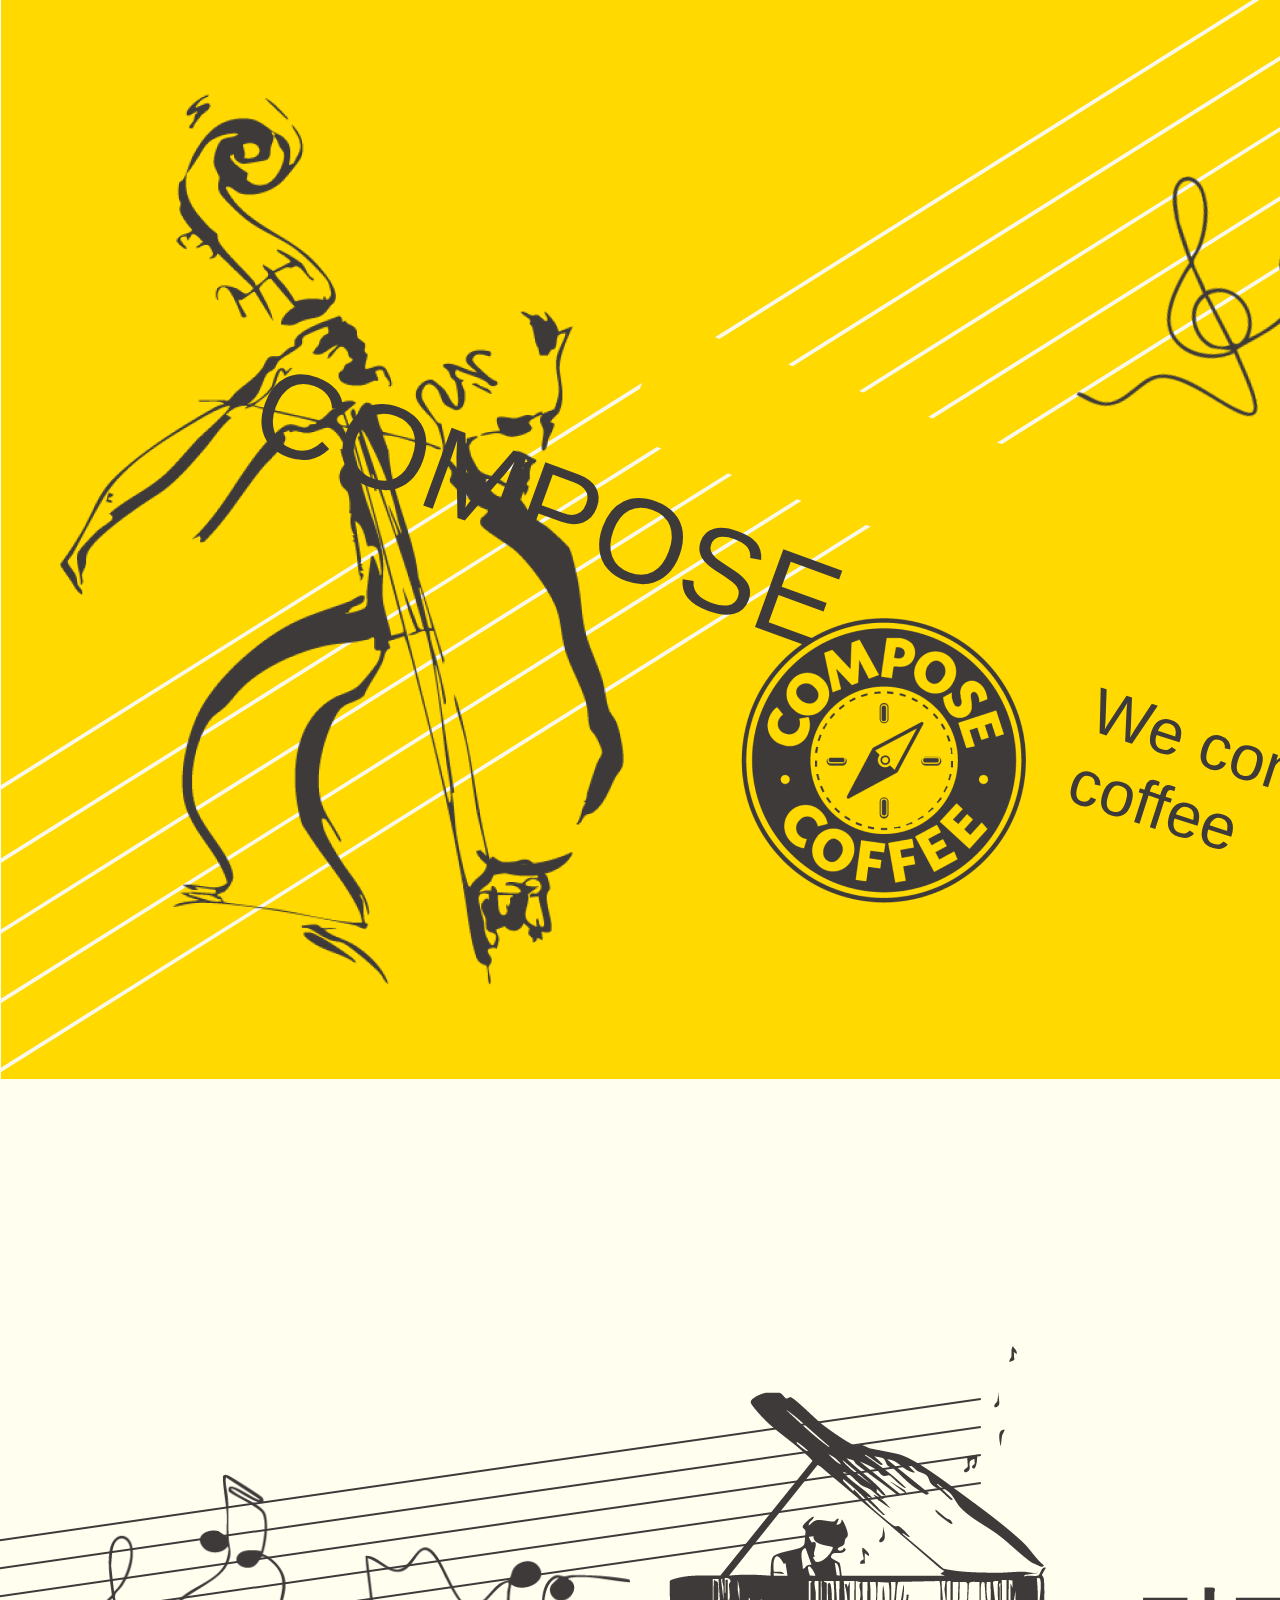
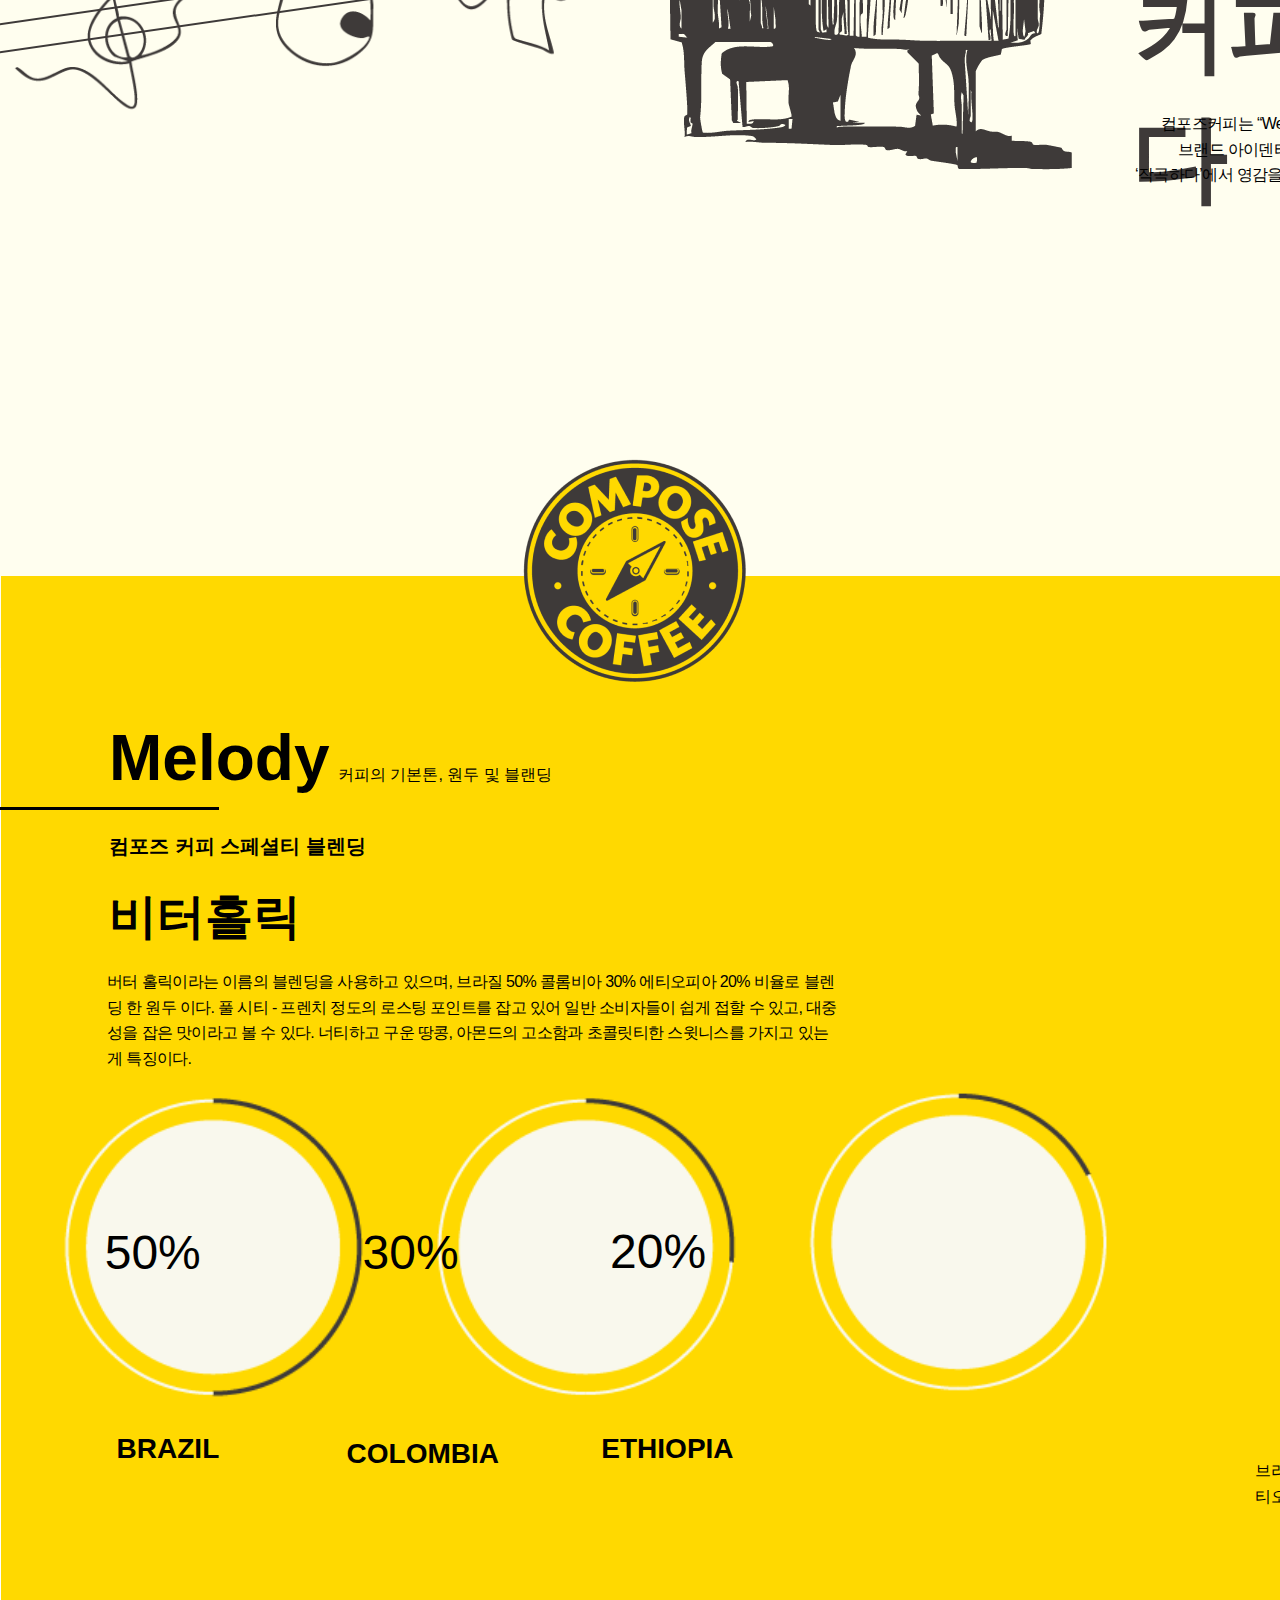
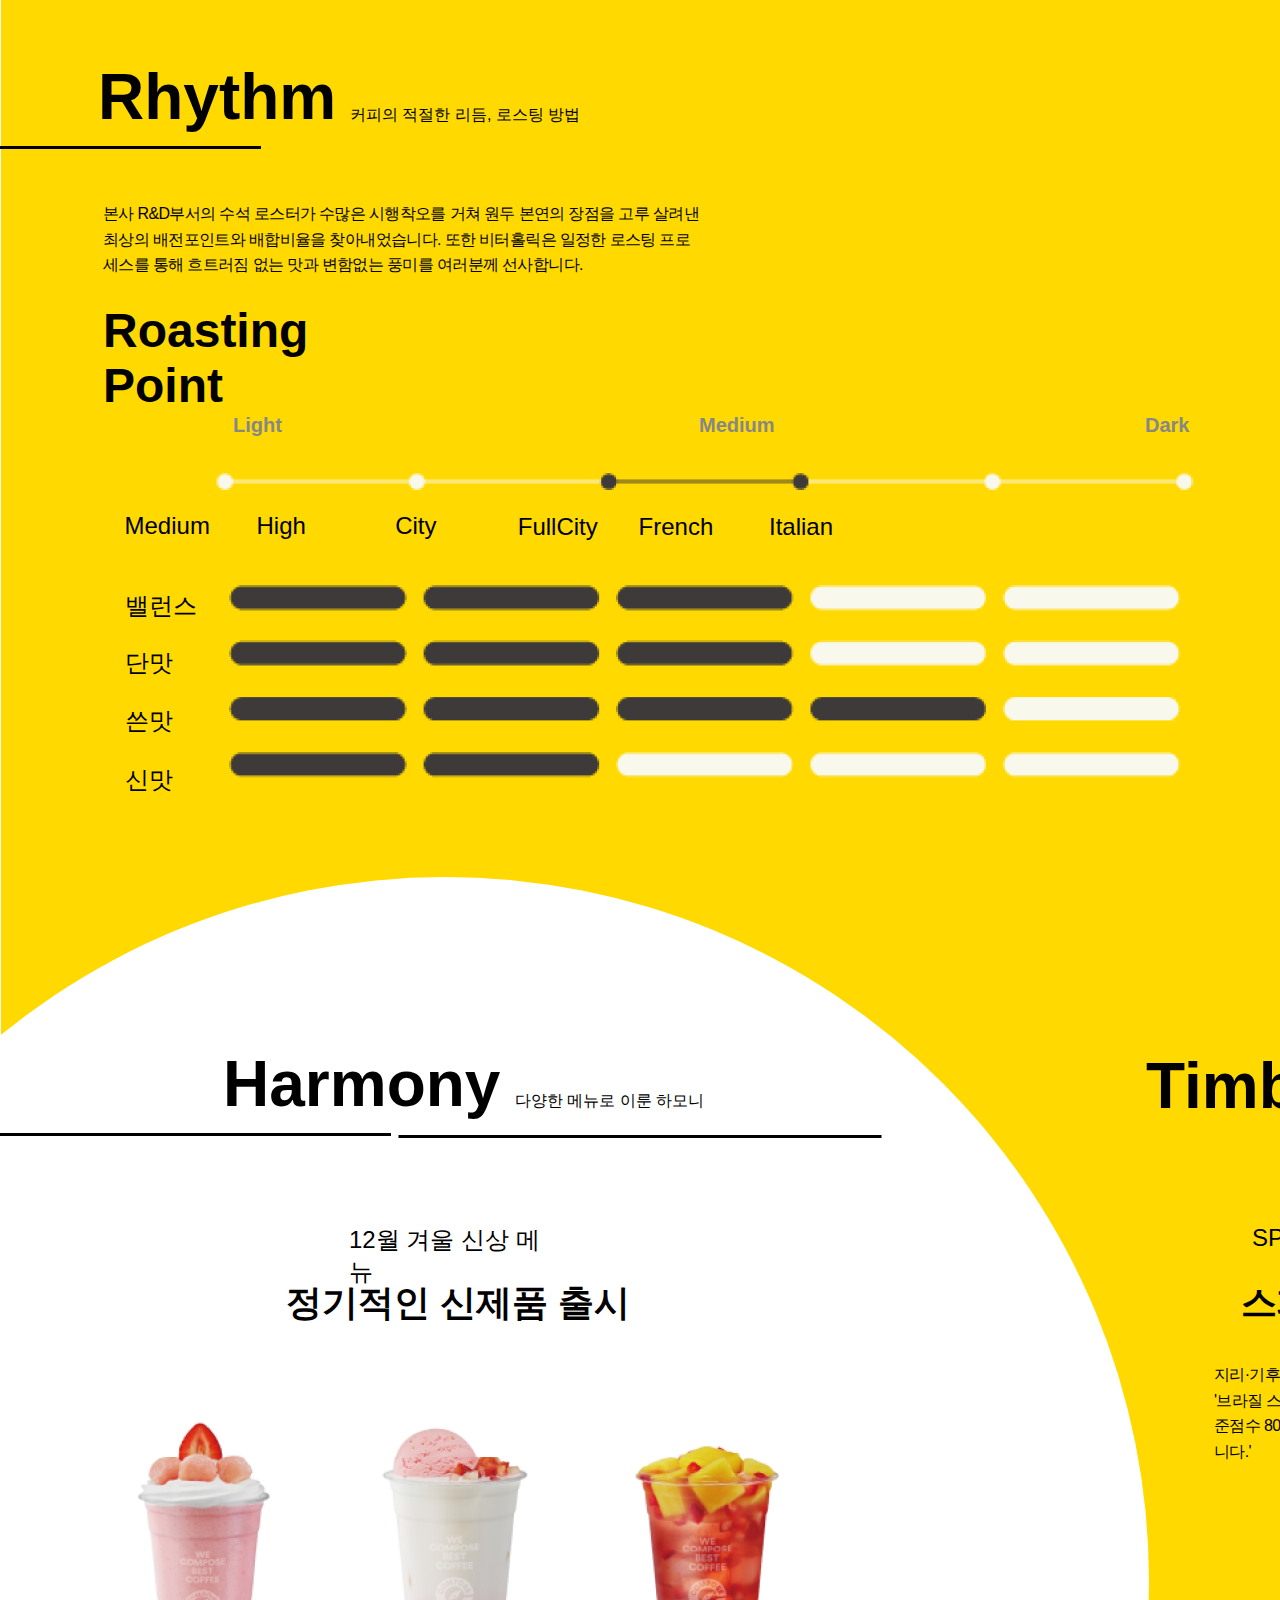
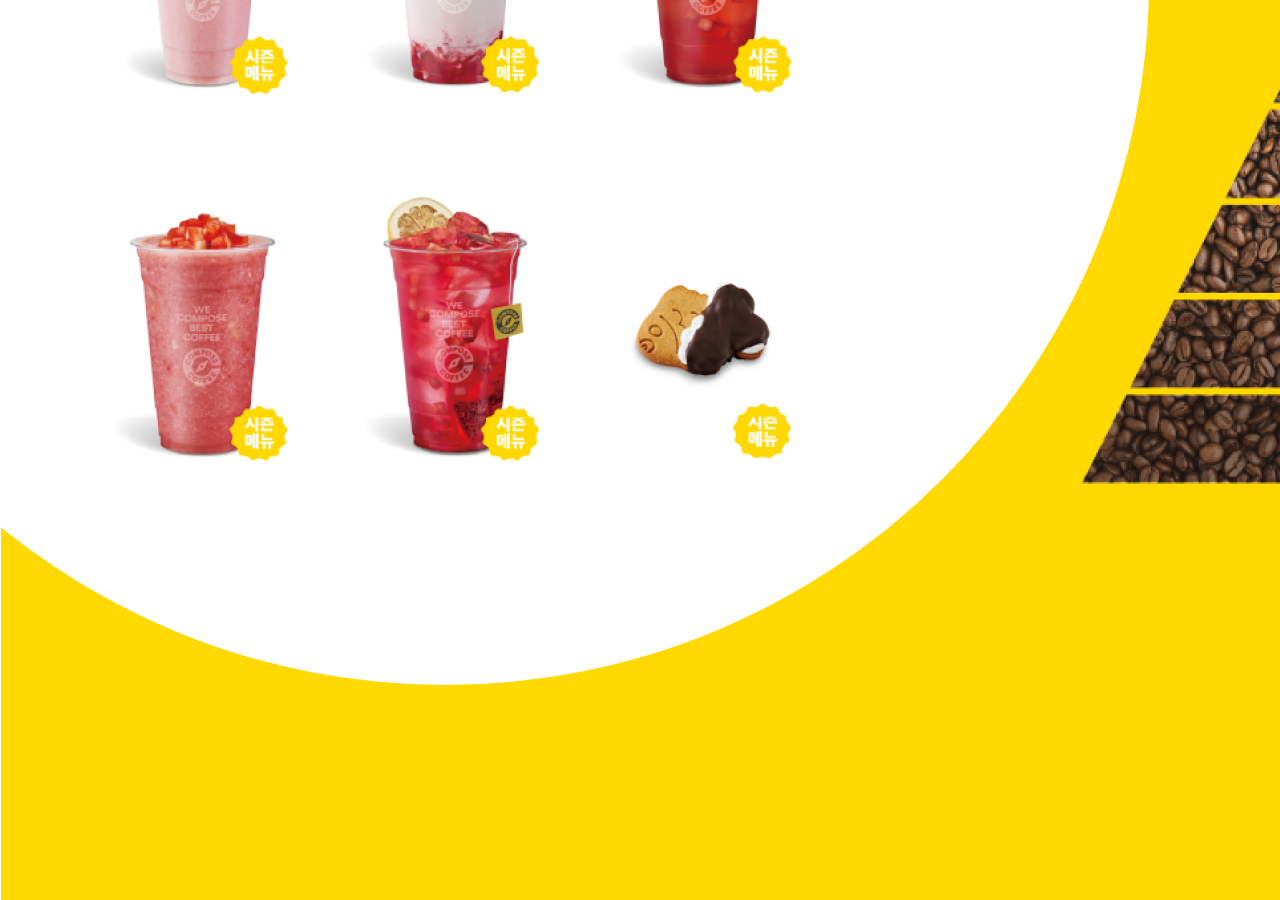
<file: index.html>
<!DOCTYPE html>
<html lang="en">
<head>
  <meta charset="UTF-8">
  <meta http-equiv="X-UA-Compatible" content="IE=edge">
  <meta name="viewport" content="width=device-width, initial-scale=1.0">
  <link rel="stylesheet" href="./vars.css">
  <link rel="stylesheet" href="./style.css">
  
  
  <style>
   a,
   button,
   input,
   select,
   h1,
   h2,
   h3,
   h4,
   h5,
   * {
       box-sizing: border-box;
       margin: 0;
       padding: 0;
       border: none;
       text-decoration: none;
       background: none;
   
       -webkit-font-smoothing: antialiased;
   }
   
   menu, ol, ul {
       list-style-type: none;
       margin: 0;
       padding: 0;
   }
   </style>
  <title>Document</title>
</head>
<body>
  <div class="frame-1">
    <div class="rectangle-5"></div>
    <div class="rectangle-4"></div>
    <div class="ellipse-1"></div>
    <div class="_50-30-20">
      버터 홀릭이라는 이름의 블렌딩을 사용하고 있으며, 브라질 50% 콜롬비아 30%
      에티오피아 20% 비율로 블렌딩 한 원두 이다. 풀 시티 - 프렌치 정도의 로스팅
      포인트를 잡고 있어 일반 소비자들이 쉽게 접할 수 있고, 대중성을 잡은 맛이라고
      볼 수 있다. 너티하고 구운 땅콩, 아몬드의 고소함과 초콜릿티한 스윗니스를
      가지고 있는 게 특징이다. 
    </div>
    <div class="div">
      브라질, 콜롬비아를 베이스로 커피의 토스티하고 고소한 맛을 중심으로
      에티오피아 커피를 배합해 커피 특유의 쓴 맛을 초콜릿티하게 표현한 블렌딩
    </div>
    <div class="bsca-80">
      지리·기후·생산지 등의 특별한 환경에서 자란 커피 중 &#039;브라질 스페셜티
      커피 협회(BSCA)의 평가를 거쳐 기준점수 80점 이상을 받은 우수한 등급의 커피를
      말합니다.&#039;
    </div>
    <div class="specialty-blending">SPECIALTY BLENDING</div>
    <div class="_12">12월 겨울 신상 메뉴</div>
    <div class="melody">Melody</div>
    <div class="timbre">Timbre</div>
    <div class="harmony">Harmony</div>
    <div class="div2">커피의 기본톤, 원두 및 블랜딩</div>
    <div class="div3">커피의 적절한 리듬, 로스팅 방법</div>
    <div class="div4">컴포즈만의 특별한 음색, 스페셜티 커피</div>
    <div class="div5">다양한 메뉴로 이룬 하모니</div>
    <div class="div6">컴포즈 커피 스페셜티 블렌딩</div>
    <div class="div7">비터홀릭</div>
    <div class="roasting-point">Roasting Point</div>
    <div class="div8">스페셜티 커피란</div>
    <div class="div9">정기적인 신제품 출시</div>
    <div class="ellipse-12"></div>
    <div class="fazenda-rancho-grande">FAZENDA RANCHO GRANDE</div>
    <div
      class="region-sul-de-minas-quality-specialty-altitude-930-1000-m-crop-2022-23-variety-yellow-bourbon-process-natural-score-84-5"
    >
      Region : Sul de minas
      <br />
      Quality : Specialty
      <br />
      Altitude : 930-1000m
      <br />
      Crop : 2022/23
      <br />
      Variety : Yellow Bourbon
      <br />
      Process : Natural
      <br />
      Score : 84,5
      <br />
    </div>
    <div class="div10">컴포즈커피 ‘올해의 산지’</div>
    <div class="group-2">
      <div class="group-1">
        <div class="medium">Medium</div>
        <div class="high">High</div>
        <div class="city">City</div>
        <div class="full-city">FullCity</div>
        <div class="french">French</div>
        <div class="italian">Italian</div>
      </div>
      <div class="div11">밸런스</div>
      <div class="div12">단맛</div>
      <div class="div13">쓴맛</div>
      <div class="div14">신맛</div>
      <div class="light">Light</div>
      <div class="medium2">Medium</div>
      <div class="dark">Dark</div>
    </div>
    <div class="group-5">
      <div class="r-d">
        본사 R&amp;D부서의 수석 로스터가 수많은 시행착오를 거쳐 원두 본연의 장점을
        고루 살려낸 최상의 배전포인트와 배합비율을 찾아내었습니다. 또한 비터홀릭은
        일정한 로스팅 프로세스를 통해 흐트러짐 없는 맛과 변함없는 풍미를 여러분께
        선사합니다.
      </div>
      <div class="rhythm">Rhythm</div>
      <div class="line-11"></div>
    </div>
    <div class="line-13"></div>
    <div class="line-14"></div>
    <div class="line-12"></div>
    <div class="line-6"></div>
    <div class="line-7"></div>
    <div class="line-8"></div>
    <div class="line-9"></div>
    <div class="line-10"></div>
    <div class="div15">커피를 작곡하다</div>
    <div class="we-compose-best-coffee-compose">
      컴포즈커피는 “We compose best coffee(우리는 최고의 커피를 만든다)”라는
      슬로건 아래
      <br />
      브랜드 아이덴티티, 매장 인테리어 등에 변화를 주었다. 컴포즈(compose)의
      어원인
      <br />
      ‘작곡하다’에서 영감을 받은 오선지 그래픽을 형상화하여 다양한 로고
      어플리케이션으로 활용한다.
    </div>
    <div class="image-1"></div>
    <div class="rectangle-1"></div>
    <div class="line-4"></div>
    <div class="line-3"></div>
    <div class="line-2"></div>
    <div class="line-1"></div>
    <div class="line-5"></div>
    <div class="rectangle-3"></div>
    <div class="compose">COMPOSE</div>
    <div class="we-compose-best-coffee">We compose best coffee</div>
    <div class="frame-2"></div>
    <img class="div16" src="div15.png" />
    <img class="div17" src="div16.png" />
    <img class="div18" src="div17.png" />
    <img class="div19" src="div18.png" />
    <img class="div20" src="div19.png" />
    <img class="div21" src="div20.png" />
    <img class="div22" src="div21.png" />
    <img class="div23" src="div22.png" />
    <img class="div24" src="div23.png" />
    <img class="div25" src="div24.png" />
    <img class="div26" src="div25.png" />
    <img class="div27" src="div26.png" />
    <div class="group-4">
      <img class="div28" src="div27.png" />
      <div class="brazil">BRAZIL</div>
      <div class="colombia">COLOMBIA</div>
      <div class="ethiopia">ETHIOPIA</div>
      <div class="group-3">
        <div class="_50">50%</div>
        <div class="_30">30%</div>
        <div class="_20">20%</div>
      </div>
    </div>
  </div>
  
</body>
</html>
</file>
<file: vars.css>
/* Figma Styles of your File */
:root {
  /* Colors */
  /* Fonts */
  /* Effects */
}
</file>
<file: style.css>
.frame-1,
.frame-1 * {
  box-sizing: border-box;
}
.frame-1 {
  background: #ffffff;
  height: 5700px;
  position: relative;
  overflow: hidden;
}
.group-6 {
  position: absolute;
  inset: 0;
}
.rectangle-5 {
  background: #fffeef;
  width: 2350px;
  height: 1296px;
  position: absolute;
  left: -11px;
  top: 972px;
}
.rectangle-4 {
  background: #ffd900;
  width: 1920px;
  height: 3539px;
  position: absolute;
  left: 1px;
  top: 2176px;
}
.ellipse-1 {
  background: #ffffff;
  border-radius: 50%;
  width: 1408px;
  height: 1408px;
  position: absolute;
  left: -259px;
  top: 4077px;
}
._50-30-20 {
  color: var(--, #3e3a39);
  text-align: left;
  font-family: var(---font-family, "Judson-Regular", sans-serif);
  font-size: var(---font-size, 16px);
  line-height: var(---line-height, 160.2%);
  letter-spacing: var(---letter-spacing, -0.04em);
  font-weight: var(---font-weight, 400);
  position: absolute;
  left: 107px;
  top: 2569px;
  width: 732px;
  height: 85px;
}
.div {
  color: var(--, #3e3a39);
  text-align: center;
  font-family: var(---font-family, "Judson-Regular", sans-serif);
  font-size: var(---font-size, 16px);
  line-height: var(---line-height, 160.2%);
  letter-spacing: var(---letter-spacing, -0.04em);
  font-weight: var(---font-weight, 400);
  position: absolute;
  left: 1255px;
  top: 3058px;
  width: 496px;
  height: 42px;
}
.bsca-80 {
  color: var(--, #3e3a39);
  text-align: left;
  font-family: var(---font-family, "Judson-Regular", sans-serif);
  font-size: var(---font-size, 16px);
  line-height: var(---line-height, 160.2%);
  letter-spacing: var(---letter-spacing, -0.04em);
  font-weight: var(---font-weight, 400);
  position: absolute;
  left: 1214px;
  top: 4562px;
  width: 364px;
  height: 261px;
}
.specialty-blending {
  color: var(--, #3e3a39);
  text-align: left;
  font-family: "BookkGothic-Light", sans-serif;
  font-size: 24px;
  font-weight: 300;
  position: absolute;
  left: 1252px;
  top: 4424px;
  width: 262px;
  height: 29px;
}
._12 {
  color: var(--, #3e3a39);
  text-align: left;
  font-family: "BookkGothic-Light", sans-serif;
  font-size: 24px;
  font-weight: 300;
  position: absolute;
  left: 349px;
  top: 4424px;
  width: 213px;
  height: 29px;
}
.melody {
  color: var(--, #3e3a39);
  text-align: left;
  font-family: "Judson-Bold", sans-serif;
  font-size: 64px;
  font-weight: 700;
  position: absolute;
  left: 109px;
  top: 2321px;
  width: 262px;
  height: 31px;
}
.timbre {
  color: var(--, #3e3a39);
  text-align: left;
  font-family: "Judson-Bold", sans-serif;
  font-size: 64px;
  font-weight: 700;
  position: absolute;
  left: 1146px;
  top: 4249px;
  width: 262px;
  height: 31px;
}
.harmony {
  color: var(--, #3e3a39);
  text-align: left;
  font-family: "Judson-Bold", sans-serif;
  font-size: 64px;
  font-weight: 700;
  position: absolute;
  left: 223px;
  top: 4247px;
  width: 397px;
  height: 31px;
}
.div2 {
  color: var(--, #3e3a39);
  text-align: left;
  font-family: "Judson-Regular", sans-serif;
  font-size: 16px;
  font-weight: 400;
  position: absolute;
  left: 338px;
  top: 2365px;
  width: 287px;
  height: 26px;
}
.div3 {
  color: var(--, #3e3a39);
  text-align: left;
  font-family: "Judson-Regular", sans-serif;
  font-size: 16px;
  font-weight: 400;
  position: absolute;
  left: 350px;
  top: 3305px;
  width: 287px;
  height: 26px;
}
.div4 {
  color: var(--, #3e3a39);
  text-align: left;
  font-family: "Judson-Regular", sans-serif;
  font-size: 16px;
  font-weight: 400;
  position: absolute;
  left: 1380px;
  top: 4294px;
  width: 287px;
  height: 26px;
}
.div5 {
  color: var(--, #3e3a39);
  text-align: left;
  font-family: "Judson-Regular", sans-serif;
  font-size: 16px;
  font-weight: 400;
  position: absolute;
  left: 515px;
  top: 4291px;
  width: 287px;
  height: 26px;
}
.div6 {
  color: var(--, #3e3a39);
  text-align: left;
  font-family: "Judson-Bold", sans-serif;
  font-size: 20px;
  font-weight: 700;
  position: absolute;
  left: 109px;
  top: 2433px;
  width: 287px;
  height: 26px;
}
.div7 {
  color: var(--, #3e3a39);
  text-align: left;
  font-family: "Judson-Bold", sans-serif;
  font-size: 48px;
  font-weight: 700;
  position: absolute;
  left: 109px;
  top: 2485px;
  width: 196px;
  height: 26px;
}
.roasting-point {
  color: var(--, #3e3a39);
  text-align: left;
  font-family: "Judson-Bold", sans-serif;
  font-size: 48px;
  font-weight: 700;
  position: absolute;
  left: 103px;
  top: 3503px;
  width: 319px;
  height: 56px;
}
.div8 {
  color: var(--, #3e3a39);
  text-align: left;
  font-family: "Judson-Bold", sans-serif;
  font-size: 36px;
  font-weight: 700;
  position: absolute;
  left: 1241px;
  top: 4479px;
  width: 292px;
  height: 29px;
}
.div9 {
  color: var(--, #3e3a39);
  text-align: left;
  font-family: "Judson-Bold", sans-serif;
  font-size: 36px;
  font-weight: 700;
  position: absolute;
  left: 286px;
  top: 4479px;
  width: 351px;
  height: 29px;
}
.ellipse-12 {
  background: #fffeef;
  border-radius: 50%;
  width: 1008px;
  height: 1008px;
  position: absolute;
  left: 1295px;
  top: 3184px;
}
.fazenda-rancho-grande {
  color: var(--, #3e3a39);
  text-align: left;
  font-family: "BookkGothic-Light", sans-serif;
  font-size: 24px;
  font-weight: 300;
  position: absolute;
  left: 1451px;
  top: 3474px;
  width: 332px;
  height: 29px;
}
.region-sul-de-minas-quality-specialty-altitude-930-1000-m-crop-2022-23-variety-yellow-bourbon-process-natural-score-84-5 {
  color: var(--, #3e3a39);
  text-align: left;
  font-family: "BookkGothicOtf-Bold", sans-serif;
  font-size: 24px;
  line-height: 36px;
  font-weight: 700;
  position: absolute;
  left: 1491px;
  top: 3607px;
  width: 346px;
  height: 180px;
}
.div10 {
  color: var(--, #3e3a39);
  text-align: left;
  font-family: "Judson-Bold", sans-serif;
  font-size: 36px;
  font-weight: 700;
  position: absolute;
  left: 1423px;
  top: 3508px;
  width: 389px;
  height: 39px;
}
.group-2 {
  width: 1106.29px;
  height: 369px;
  position: static;
}
.group-1 {
  width: 1044.29px;
  height: 19.14px;
  position: static;
}
.medium {
  color: #000000;
  text-align: left;
  font-family: "JsMathCmti10-Cmti10", sans-serif;
  font-size: 24px;
  font-weight: 400;
  position: absolute;
  right: 85.67%;
  left: 9.73%;
  width: 4.59%;
  bottom: 34.56%;
  top: 65.12%;
  height: 0.32%;
}
.high {
  color: #000000;
  text-align: left;
  font-family: "JsMathCmti10-Cmti10", sans-serif;
  font-size: 24px;
  font-weight: 400;
  position: absolute;
  right: 77.32%;
  left: 20.04%;
  width: 2.64%;
  bottom: 34.56%;
  top: 65.12%;
  height: 0.32%;
}
.city {
  color: #000000;
  text-align: left;
  font-family: "JsMathCmti10-Cmti10", sans-serif;
  font-size: 24px;
  font-weight: 400;
  position: absolute;
  right: 66.49%;
  left: 30.87%;
  width: 2.64%;
  bottom: 34.56%;
  top: 65.12%;
  height: 0.32%;
}
.full-city {
  color: #000000;
  text-align: left;
  font-family: "JsMathCmti10-Cmti10", sans-serif;
  font-size: 24px;
  font-weight: 400;
  position: absolute;
  right: 54.71%;
  left: 40.45%;
  width: 4.84%;
  bottom: 34.54%;
  top: 65.14%;
  height: 0.32%;
}
.french {
  color: #000000;
  text-align: left;
  font-family: "JsMathCmti10-Cmti10", sans-serif;
  font-size: 24px;
  font-weight: 400;
  position: absolute;
  right: 46.09%;
  left: 49.89%;
  width: 4.01%;
  bottom: 34.54%;
  top: 65.14%;
  height: 0.32%;
}
.italian {
  color: #000000;
  text-align: left;
  font-family: "JsMathCmti10-Cmti10", sans-serif;
  font-size: 24px;
  font-weight: 400;
  position: absolute;
  right: 35.9%;
  left: 60.08%;
  width: 4.01%;
  bottom: 34.54%;
  top: 65.14%;
  height: 0.32%;
}
.div11 {
  color: #000000;
  text-align: left;
  font-family: "JsMathCmti10-Cmti10", sans-serif;
  font-size: 24px;
  font-weight: 400;
  position: absolute;
  left: 125px;
  top: 3790.39px;
  width: 74px;
  height: 19.26px;
}
.div12 {
  color: #000000;
  text-align: left;
  font-family: "JsMathCmti10-Cmti10", sans-serif;
  font-size: 24px;
  font-weight: 400;
  position: absolute;
  left: 125px;
  top: 3847.16px;
  width: 74px;
  height: 19.26px;
}
.div13 {
  color: #000000;
  text-align: left;
  font-family: "JsMathCmti10-Cmti10", sans-serif;
  font-size: 24px;
  font-weight: 400;
  position: absolute;
  left: 125px;
  top: 3904.94px;
  width: 74px;
  height: 19.26px;
}
.div14 {
  color: #000000;
  text-align: left;
  font-family: "JsMathCmti10-Cmti10", sans-serif;
  font-size: 24px;
  font-weight: 400;
  position: absolute;
  left: 125px;
  top: 3963.74px;
  width: 59.81px;
  height: 19.26px;
}
.light {
  color: #878787;
  text-align: left;
  font-family: "BookkGothic-Bold", sans-serif;
  font-size: 20px;
  font-weight: 700;
  position: absolute;
  left: 233px;
  top: 3614px;
  width: 47.65px;
  height: 31.43px;
}
.medium2 {
  color: #878787;
  text-align: left;
  font-family: "BookkGothic-Bold", sans-serif;
  font-size: 20px;
  font-weight: 700;
  position: absolute;
  left: 699px;
  top: 3614px;
  width: 76.03px;
  height: 31.43px;
}
.dark {
  color: #878787;
  text-align: left;
  font-family: "BookkGothic-Bold", sans-serif;
  font-size: 20px;
  font-weight: 700;
  position: absolute;
  left: 1145px;
  top: 3614px;
  width: 47.65px;
  height: 31.43px;
}
.group-5 {
  width: 601px;
  height: 218px;
  position: static;
}
.r-d {
  color: var(--, #3e3a39);
  text-align: left;
  font-family: var(---font-family, "Judson-Regular", sans-serif);
  font-size: var(---font-size, 16px);
  line-height: var(---line-height, 160.2%);
  letter-spacing: var(---letter-spacing, -0.04em);
  font-weight: var(---font-weight, 400);
  position: absolute;
  left: 103px;
  top: 3401px;
  width: 596px;
  height: 77px;
}
.rhythm {
  color: var(--, #3e3a39);
  text-align: left;
  font-family: "Judson-Bold", sans-serif;
  font-size: 64px;
  font-weight: 700;
  position: absolute;
  left: 98px;
  top: 3260px;
  width: 262px;
  height: 31px;
}
.line-11 {
  margin-top: -3px;
  border-style: solid;
  border-color: var(--, #3e3a39);
  border-width: 3px 0 0 0;
  width: 482px;
  height: 0px;
  position: absolute;
  left: calc(50% - 861.5px);
  top: 3349px;
}
.line-13 {
  margin-top: -3px;
  border-style: solid;
  border-color: var(--, #3e3a39);
  border-width: 3px 0 0 0;
  width: 483px;
  height: 0px;
  position: absolute;
  left: 50%;
  translate: -50%;
  top: 4338px;
}
.line-14 {
  background: var(--, #3e3a39);
  margin-top: -3px;
  border-style: solid;
  border-color: #000000;
  border-width: 3px 0 0 0;
  width: 483px;
  height: 0px;
  position: absolute;
  left: calc(50% - 732.5px);
  top: 4336px;
}
.line-12 {
  background: var(--, #3e3a39);
  margin-top: -3px;
  border-style: solid;
  border-color: #000000;
  border-width: 3px 0 0 0;
  width: 431px;
  height: 0px;
  position: absolute;
  left: calc(50% - 852.5px);
  top: 2410px;
}
.line-6 {
  margin-top: -2px;
  border-style: solid;
  border-color: #3e3a39;
  border-width: 2px 0 0 0;
  width: 1181px;
  height: 0px;
  position: absolute;
  left: -200px;
  top: 1653.73px;
  transform-origin: 0 0;
  transform: rotate(-8.19deg) scale(1.01, 0.99);
}
.line-7 {
  margin-top: -2px;
  border-style: solid;
  border-color: #3e3a39;
  border-width: 2px 0 0 0;
  width: 1036.31px;
  height: 0px;
  position: absolute;
  left: -200px;
  top: 1682.4px;
  transform-origin: 0 0;
  transform: rotate(-8.19deg) scale(1.01, 0.99);
}
.line-8 {
  margin-top: -2px;
  border-style: solid;
  border-color: #3e3a39;
  border-width: 2px 0 0 0;
  width: 1181px;
  height: 0px;
  position: absolute;
  left: -200px;
  top: 1598.31px;
  transform-origin: 0 0;
  transform: rotate(-8.19deg) scale(1.01, 0.99);
}
.line-9 {
  margin-top: -2px;
  border-style: solid;
  border-color: #3e3a39;
  border-width: 2px 0 0 0;
  width: 1181px;
  height: 0px;
  position: absolute;
  left: -200px;
  top: 1626.38px;
  transform-origin: 0 0;
  transform: rotate(-8.19deg) scale(1.01, 0.99);
}
.line-10 {
  margin-top: -2px;
  border-style: solid;
  border-color: #3e3a39;
  border-width: 2px 0 0 0;
  width: 1181px;
  height: 0px;
  position: absolute;
  left: -200px;
  top: 1570px;
  transform-origin: 0 0;
  transform: rotate(-8.19deg) scale(1.01, 0.99);
}
.div15 {
  color: #3e3a39;
  text-align: left;
  font-family: "Judson-Bold", sans-serif;
  font-size: 96px;
  font-weight: 700;
  position: absolute;
  left: 1132px;
  top: 1565px;
  width: 651px;
  height: 117px;
}
.we-compose-best-coffee-compose {
  color: var(--, #3e3a39);
  text-align: center;
  font-family: var(---font-family, "Judson-Regular", sans-serif);
  font-size: var(---font-size, 16px);
  line-height: var(---line-height, 160.2%);
  letter-spacing: var(---letter-spacing, -0.04em);
  font-weight: var(---font-weight, 400);
  position: absolute;
  left: 1132px;
  top: 1711px;
  width: 645px;
  height: 59px;
}
.image-1 {
  width: 664px;
  height: 258px;
  position: absolute;
  left: 317px;
  top: 921px;
}
.rectangle-1 {
  background: #ffd900;
  width: 1920px;
  height: 1080px;
  position: absolute;
  left: 1px;
  top: -1px;
}
.line-4 {
  margin-top: -4px;
  border-style: solid;
  border-color: #f9f8ed;
  border-width: 4px 0 0 0;
  width: 2526.91px;
  height: 0px;
  position: absolute;
  left: -316px;
  top: 988.02px;
  transform-origin: 0 0;
  transform: rotate(-32.102deg) scale(1.061, 0.935);
}
.line-3 {
  margin-top: -4px;
  border-style: solid;
  border-color: #f9f8ed;
  border-width: 4px 0 0 0;
  width: 2526.91px;
  height: 0px;
  position: absolute;
  left: -273.62px;
  top: 1034.72px;
  transform-origin: 0 0;
  transform: rotate(-32.102deg) scale(1.061, 0.935);
}
.line-2 {
  margin-top: -4px;
  border-style: solid;
  border-color: #f9f8ed;
  border-width: 4px 0 0 0;
  width: 2526.91px;
  height: 0px;
  position: absolute;
  left: -244.47px;
  top: 1087.33px;
  transform-origin: 0 0;
  transform: rotate(-32.102deg) scale(1.061, 0.935);
}
.line-1 {
  margin-top: -4px;
  border-style: solid;
  border-color: #f9f8ed;
  border-width: 4px 0 0 0;
  width: 2526.91px;
  height: 0px;
  position: absolute;
  left: -209.62px;
  top: 1135.43px;
  transform-origin: 0 0;
  transform: rotate(-32.102deg) scale(1.061, 0.935);
}
.line-5 {
  margin-top: -4px;
  border-style: solid;
  border-color: #f9f8ed;
  border-width: 4px 0 0 0;
  width: 2526.91px;
  height: 0px;
  position: absolute;
  left: -209.62px;
  top: 1203.7px;
  transform-origin: 0 0;
  transform: rotate(-32.102deg) scale(1.061, 0.935);
}
.rectangle-3 {
  background: #ffd900;
  width: 717.79px;
  height: 123.22px;
  position: absolute;
  left: 666.04px;
  top: 319px;
  transform-origin: 0 0;
  transform: rotate(20.444deg) scale(1, 1);
}
.compose {
  color: #3e3a39;
  text-align: left;
  font-family: "JsMathCmbx10-Cmbx10", sans-serif;
  font-size: 120px;
  font-weight: 400;
  position: absolute;
  left: 50%;
  translate: -50%;
  top: calc(50% - 2514px);
  width: 713.84px;
  height: 124.12px;
  transform-origin: 0 0;
  transform: rotate(20.104deg) scale(1, 1);
}
.we-compose-best-coffee {
  color: #3e3a39;
  text-align: left;
  font-family: "JsMathCmti10-Cmti10", sans-serif;
  font-size: 64px;
  font-weight: 400;
  position: absolute;
  left: 1104.73px;
  top: 673px;
  width: 588.54px;
  height: 313.15px;
  transform-origin: 0 0;
  transform: rotate(17.801deg) scale(1, 1);
}
.frame-2 {
  width: 100px;
  height: 100px;
  position: absolute;
  left: 1870px;
  top: 511px;
  overflow: hidden;
}
.div16 {
  width: 597px;
  height: 843px;
  position: absolute;
  left: 1323.65px;
  top: 189px;
  transform-origin: 0 0;
  transform: rotate(3.513deg) scale(1, 1);
  object-fit: cover;
}
.div17 {
  width: 323px;
  height: 455px;
  position: absolute;
  left: 729px;
  top: 517px;
  object-fit: cover;
}
.div18 {
  width: 252px;
  height: 355px;
  position: absolute;
  left: 50%;
  translate: -50%;
  top: 1981px;
  object-fit: cover;
}
.div19 {
  width: 822.66px;
  height: 1161.64px;
  position: absolute;
  left: 1115.52px;
  top: 827.37px;
  transform-origin: 0 0;
  transform: rotate(-102.248deg) scale(1, 1);
  object-fit: cover;
}
.div20 {
  width: 576px;
  height: 813px;
  position: absolute;
  left: -22px;
  top: 1970px;
  transform-origin: 0 0;
  transform: rotate(-90deg) scale(1, 1);
  object-fit: cover;
}
.div21 {
  width: 781px;
  height: 1103px;
  position: absolute;
  left: -25px;
  top: -26px;
  object-fit: cover;
}
.div22 {
  width: 597px;
  height: 843px;
  position: absolute;
  left: 567px;
  top: 1161px;
  object-fit: cover;
}
.div23 {
  width: 214px;
  height: 473px;
  position: absolute;
  left: 1387px;
  top: 2446px;
  object-fit: cover;
}
.div24 {
  width: 793px;
  height: 1120px;
  position: absolute;
  left: 77px;
  top: 4378px;
  object-fit: cover;
}
.div25 {
  width: 431px;
  height: 609px;
  position: absolute;
  left: 1387px;
  top: 3726px;
  object-fit: cover;
}
.div26 {
  width: 990px;
  height: 1398px;
  position: absolute;
  left: 932px;
  top: 4398px;
  object-fit: cover;
}
.div27 {
  width: 1262px;
  height: 1782px;
  position: absolute;
  left: 115px;
  top: 3096px;
  object-fit: cover;
}
.group-4 {
  width: 1282px;
  height: 908px;
  position: static;
}
.div28 {
  width: 908px;
  height: 1282px;
  position: absolute;
  left: -60px;
  top: 3372px;
  transform-origin: 0 0;
  transform: rotate(-90deg) scale(1, 1);
  object-fit: cover;
}
.brazil {
  color: var(--, #3e3a39);
  text-align: left;
  font-family: "Judson-Bold", sans-serif;
  font-size: 28px;
  font-weight: 700;
  position: absolute;
  right: 85.83%;
  left: 9.11%;
  width: 5.05%;
  bottom: 46.07%;
  top: 53.21%;
  height: 0.72%;
}
.colombia {
  color: var(--, #3e3a39);
  text-align: left;
  font-family: "Judson-Bold", sans-serif;
  font-size: 28px;
  font-weight: 700;
  position: absolute;
  right: 65.42%;
  left: 27.08%;
  width: 7.5%;
  bottom: 45.98%;
  top: 53.3%;
  height: 0.72%;
}
.ethiopia {
  color: var(--, #3e3a39);
  text-align: left;
  font-family: "Judson-Bold", sans-serif;
  font-size: 28px;
  font-weight: 700;
  position: absolute;
  right: 46.46%;
  left: 46.98%;
  width: 6.56%;
  bottom: 46.07%;
  top: 53.21%;
  height: 0.72%;
}
.group-3 {
  width: 882.47px;
  height: 69px;
  position: static;
}
._50 {
  color: #000000;
  text-align: left;
  font-family: "BookkGothicOtf-Light", sans-serif;
  font-size: 48px;
  font-weight: 300;
  position: absolute;
  right: 85.36%;
  left: 8.18%;
  width: 6.46%;
  bottom: 49.25%;
  top: 49.56%;
  height: 1.19%;
}
._30 {
  color: #000000;
  text-align: left;
  font-family: "BookkGothicOtf-Light", sans-serif;
  font-size: 48px;
  font-weight: 300;
  position: absolute;
  right: 65.21%;
  left: 28.33%;
  width: 6.46%;
  bottom: 49.25%;
  top: 49.56%;
  height: 1.19%;
}
._20 {
  color: #000000;
  text-align: left;
  font-family: "BookkGothicOtf-Light", sans-serif;
  font-size: 48px;
  font-weight: 300;
  position: absolute;
  right: 45.88%;
  left: 47.66%;
  width: 6.46%;
  bottom: 49.26%;
  top: 49.54%;
  height: 1.19%;
}
</file>
